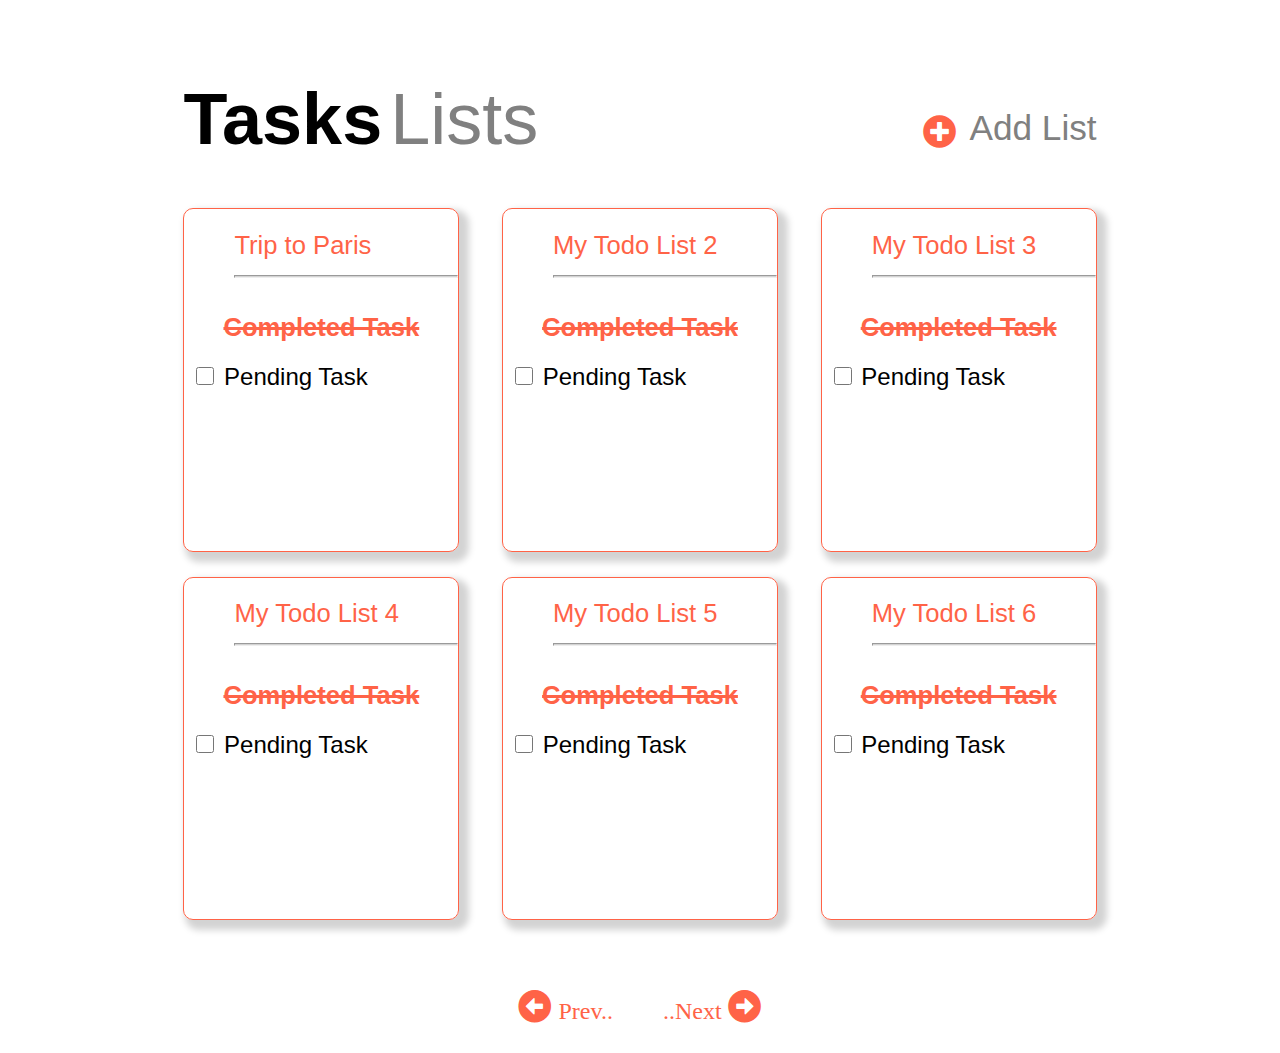
<file: index.html>
<!DOCTYPE html>
<html lang="en">

<head>
    <meta charset="UTF-8">
    <meta http-equiv="X-UA-Compatible" content="IE=edge">
    <meta name="viewport" content="width=device-width, initial-scale=1.0">

    <title>TodoList - UI</title>
    <link rel="stylesheet" href="./css/Todo.css">
    <link rel="icon" href="./Images/fav.jpg">
    <link rel="stylesheet" href="./css/all.css">
</head>

<body>
    <div class="main-container">
        <div class="main-content">
            <!-- Defining div for Heading and font awsome icon -->
            <div class="main-heading">
                <h1 class="heading-task">Tasks</h1>
                <h1 class="heading-list">Lists</h1>


                <!-- solid style -->
                <a href="./todopage2.html"><i class="fas fa-plus-circle"></i></a>
                <h2 class="heading-add">Add List</h2>
            </div>
            <!-- Adding the card to our main content -->
            <div class="main-card">
                <!-- This is my card 1-->
                <div class="cards">
                    <div class="card-heading">
                        <a href="./todopage1.html" class="card-anchor">
                            <h2 class="headingstyle">Trip to Paris</h2>
                        </a>
                        <hr>
                    </div>
                    <div class="main-data data-tog">
                        <h2 class="headingstyle2">Completed Task</h2>
                        <div class="check">
                            <input type="checkbox" name="Task" id="tasks1" class="boxw">
                            <label for="tasks1">Pending Task</label>
                        </div>
                    </div>
                </div>
                <!-- This is my card 2-->
                <div class="cards">
                    <div class="card-heading">
                        <a href="./todopage2.html" class="card-anchor">
                            <h2 class="headingstyle">My Todo List 2</h2>
                        </a>
                        <hr>
                    </div>
                    <div class="main-data data-tog">
                        <h2 class="headingstyle2">Completed Task</h2>
                        <div class="check">
                            <input type="checkbox" name="Task" id="tasks2" class="boxw">
                            <label for="tasks2">Pending Task</label>
                        </div>
                    </div>
                </div>
                <!-- This is my card 3-->
                <div class="cards">
                    <div class="card-heading">
                        <a href="./todopage2.html" class="card-anchor">
                            <h2 class="headingstyle">My Todo List 3</h2>
                        </a>
                        <hr>
                    </div>
                    <div class="main-data data-tog">
                        <h2 class="headingstyle2">Completed Task</h2>
                        <div class="check">
                            <input type="checkbox" name="Task" id="tasks3" class="boxw">
                            <label for="tasks3">Pending Task</label>
                        </div>
                    </div>
                </div>
                <!-- This is my card 4-->
                <div class="cards">
                    <div class="card-heading">
                        <a href="./todopage2.html" class="card-anchor">
                            <h2 class="headingstyle">My Todo List 4</h2>
                        </a>
                        <hr>
                    </div>
                    <div class="main-data data-tog">
                        <h2 class="headingstyle2">Completed Task</h2>
                        <div class="check">
                            <input type="checkbox" name="Task" id="tasks4" class="boxw">
                            <label for="tasks4">Pending Task</label>
                        </div>
                    </div>
                </div>
                <!-- This is my card 5-->
                <div class="cards">
                    <div class="card-heading">
                        <a href="./todopage2.html" class="card-anchor">
                            <h2 class="headingstyle">My Todo List 5</h2>
                        </a>
                        <hr>
                    </div>
                    <div class="main-data data-tog">
                        <h2 class="headingstyle2">Completed Task</h2>
                        <div class="check">
                            <input type="checkbox" name="Task" id="tasks5" class="boxw">
                            <label for="tasks5">Pending Task</label>
                        </div>
                    </div>
                </div>
                <!-- This is my card 6-->
                <div class="cards">
                    <div class="card-heading">
                        <a href="./todopage2.html" class="card-anchor">
                            <h2 class="headingstyle">My Todo List 6</h2>
                        </a>
                        <hr>
                    </div>
                    <div class="main-data data-tog">
                        <h2 class="headingstyle2">Completed Task</h2>
                        <div class="check">
                            <input type="checkbox" name="Task" id="tasks6" class="boxw">
                            <label for="tasks6">Pending Task</label>
                        </div>
                    </div>
                </div>
            </div>
        </div>
    </div>
    <!-- Adding the Change position to our main page -->
    <div class="location">
        <a href="./todopage3.html" class="anchors"> <i class="fas fa-arrow-alt-circle-left"></i> Prev..</a>

        <a href="./todopage1.html" class="anchors">..Next  <i class="fas fa-arrow-alt-circle-right"></i></a>
    </div>

</body>
<script src="./Todo.js"></script>

</html>
</file>
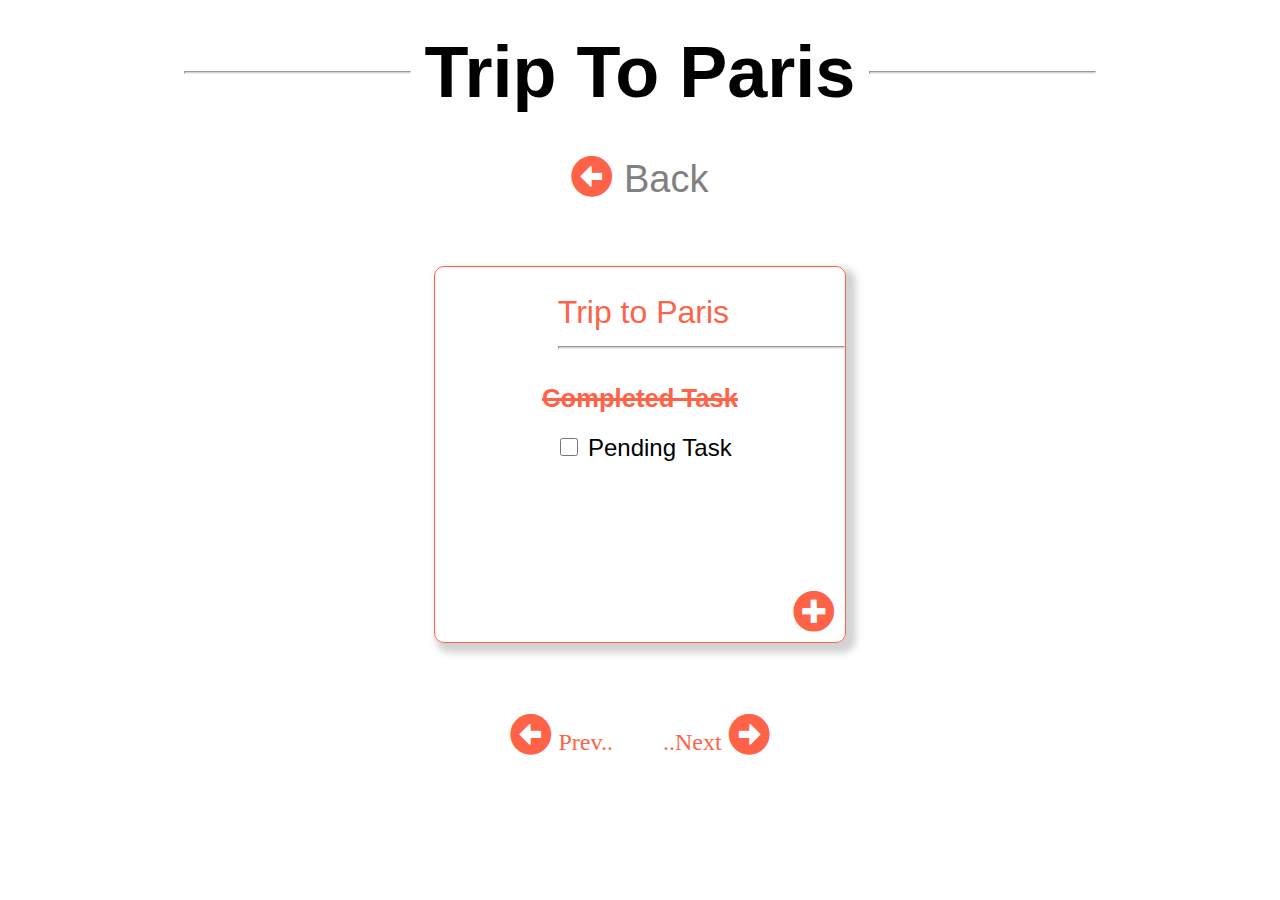
<file: todopage1.html>
<!DOCTYPE html>
<html lang="en">

<head>
    <meta charset="UTF-8">
    <meta http-equiv="X-UA-Compatible" content="IE=edge">
    <meta name="viewport" content="width=device-width, initial-scale=1.0">
    <title>TodoList - UI</title>
    <link rel="stylesheet" href="./css/Todo.css">
    <link rel="stylesheet" href="./css/Todo2.css">
    <link rel="icon" href="./Images/fav.jpg">
    <link rel="stylesheet" href="./css/all.css">
</head>

<body>
    <div class="main-container">
        <div class="main-content">
            <!-- Adding the Head For Mobile View Only-->
            <div class="backbutton-mobile">
                <a href="./index.html" class="anc2"> <i class="fas fa-arrow-alt-circle-left"></i> Trip To Paris</a>
            </div>
            <!-- Adding the Head using table-->
            <div class="heading-combine ">
                <table width="100%" cellspacing="0px">
                    <tr>
                        <td style="width:25%">
                            <hr/>
                        </td>
                        <td style="vertical-align:middle; text-align: center" width="50%" class="heading-task">Trip To Paris</td>
                        <td style="width:25%">
                            <hr/>
                        </td>
                    </tr>
                </table>
            </div>
            <!-- Adding a back button -->
            <div class="backbutton">
                <a href="./index.html" class="anc"> <i class="fas fa-arrow-alt-circle-left"></i> Back</a>
            </div>

            <!-- Adding the Trip Card -->
            <div class="main-card">
                <div class="cards">
                    <div class="card-heading">
                        <h2 class="headingstyle">Trip to Paris</h2>
                        <hr>
                    </div>
                    <div class="main-data">
                        <h2 class="headingstyle2">Completed Task</h2>
                        <div class="check">
                            <input type="checkbox" name="Task" id="tasks1" class="boxw">
                            <label for="tasks1">Pending Task</label>
                        </div>
                        <a href="./todopage3.html"><i class="fas fa-plus-circle pos"></i></a>
                    </div>
                </div>
            </div>
        </div>
    </div>
    <!-- Adding the Change position to our main page -->
    <div class="location">
        <a href="./index.html" class="anchors"> <i class="fas fa-arrow-alt-circle-left"></i> Prev..</a>

        <a href="./todopage2.html" class="anchors">..Next  <i class="fas fa-arrow-alt-circle-right"></i></a>
    </div>

</body>

</html>
</file>
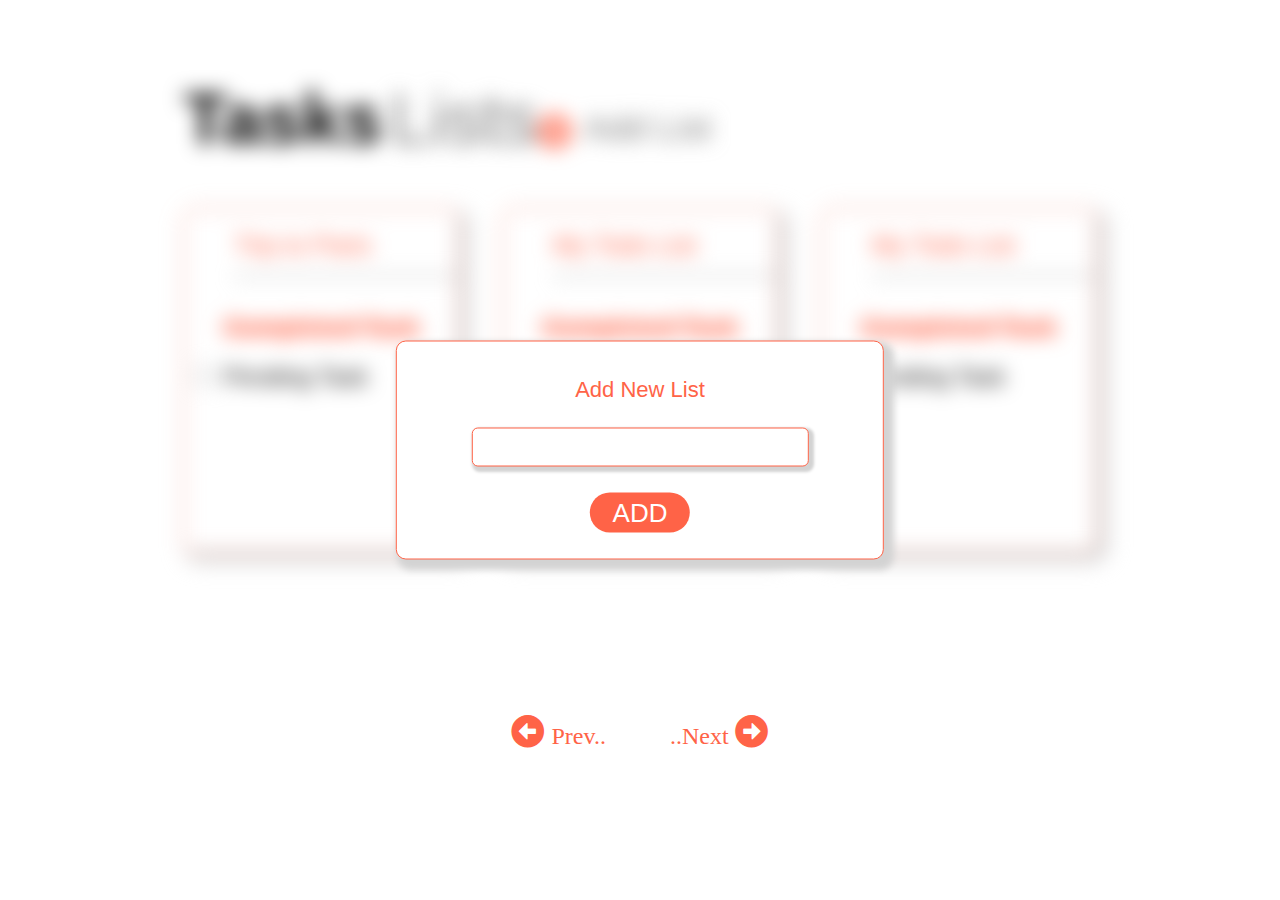
<file: todopage2.html>
<!DOCTYPE html>
<html lang="en">

<head>
    <meta charset="UTF-8">
    <meta http-equiv="X-UA-Compatible" content="IE=edge">
    <meta name="viewport" content="width=device-width, initial-scale=1.0">
    <title>TodoList - UI</title>
    <link rel="stylesheet" href="./css/Todo.css">
    <link rel="stylesheet" href="./css/Todo3.css">
    <link rel="icon" href="./Images/fav.jpg">
    <link rel="stylesheet" href="./css/all.css">
</head>

<body>
    <div class="main-container">
        <div class="main-content">
            <!-- Defining div for Heading and font awsome icon -->
            <div class="main-heading">
                <h1 class="heading-task">Tasks</h1>
                <h1 class="heading-list">Lists</h1>


                <!-- solid style -->
                <i class="fas fa-plus-circle"></i>
                <h2 class="heading-add">Add List</h2>
            </div>
            <!-- Adding the card to our main content -->
            <div class="main-card">
                <!-- This is my card 1-->
                <div class="cards">
                    <div class="card-heading data-tog">
                        <h2 class="headingstyle">Trip to Paris</h2>
                        <hr>
                    </div>
                    <div class="main-data">
                        <h2 class="headingstyle2">Completed Task</h2>
                        <div class="check">
                            <input type="checkbox" name="Task" id="tasks1" class="boxw">
                            <label for="tasks1">Pending Task</label>
                        </div>
                    </div>
                </div>
                <!-- This is my card 2-->
                <div class="cards">
                    <div class="card-heading data-tog">
                        <h2 class="headingstyle">My Todo List</h2>
                        <hr>
                    </div>
                    <div class="main-data">
                        <h2 class="headingstyle2">Completed Task</h2>
                        <div class="check">
                            <input type="checkbox" name="Task" id="tasks2" class="boxw">
                            <label for="tasks2">Pending Task</label>
                        </div>
                    </div>
                </div>
                <!-- This is my card 3-->
                <div class="cards">
                    <div class="card-heading">
                        <h2 class="headingstyle">My Todo List</h2>
                        <hr>
                    </div>
                    <div class="main-data data-tog">
                        <h2 class="headingstyle2">Completed Task</h2>
                        <div class="check">
                            <input type="checkbox" name="Task" id="tasks3" class="boxw">
                            <label for="tasks3">Pending Task</label>
                        </div>
                    </div>
                </div>
            </div>
        </div>
    </div>
    <!-- Adding the Upper layer to our main page -->

    <div class="upper-content">
        <h2 class="heading-decoration">Add New List</h2>
        <input type="text" name="Line" id="" class="boxtext">
        <div class="button-style">
            <a href="./index.html" class="anchors">
                <p class="add-button">ADD</p>
            </a>
        </div>
    </div>

    <!-- Adding the Change position to our main page -->
    <div class="location">
        <a href="./todopage1.html" class="anchors"> <i class="fas fa-arrow-alt-circle-left"></i> Prev..</a>
        &nbsp;&nbsp;&nbsp;&nbsp;&nbsp;&nbsp;&nbsp;&nbsp;&nbsp;&nbsp;&nbsp;&nbsp;&nbsp;&nbsp;&nbsp;&nbsp;
        <a href="./todopage3.html" class="anchors">..Next  <i class="fas fa-arrow-alt-circle-right"></i></a>
    </div>
</body>
<script src="./Todo.js"></script>

</html>
</file>
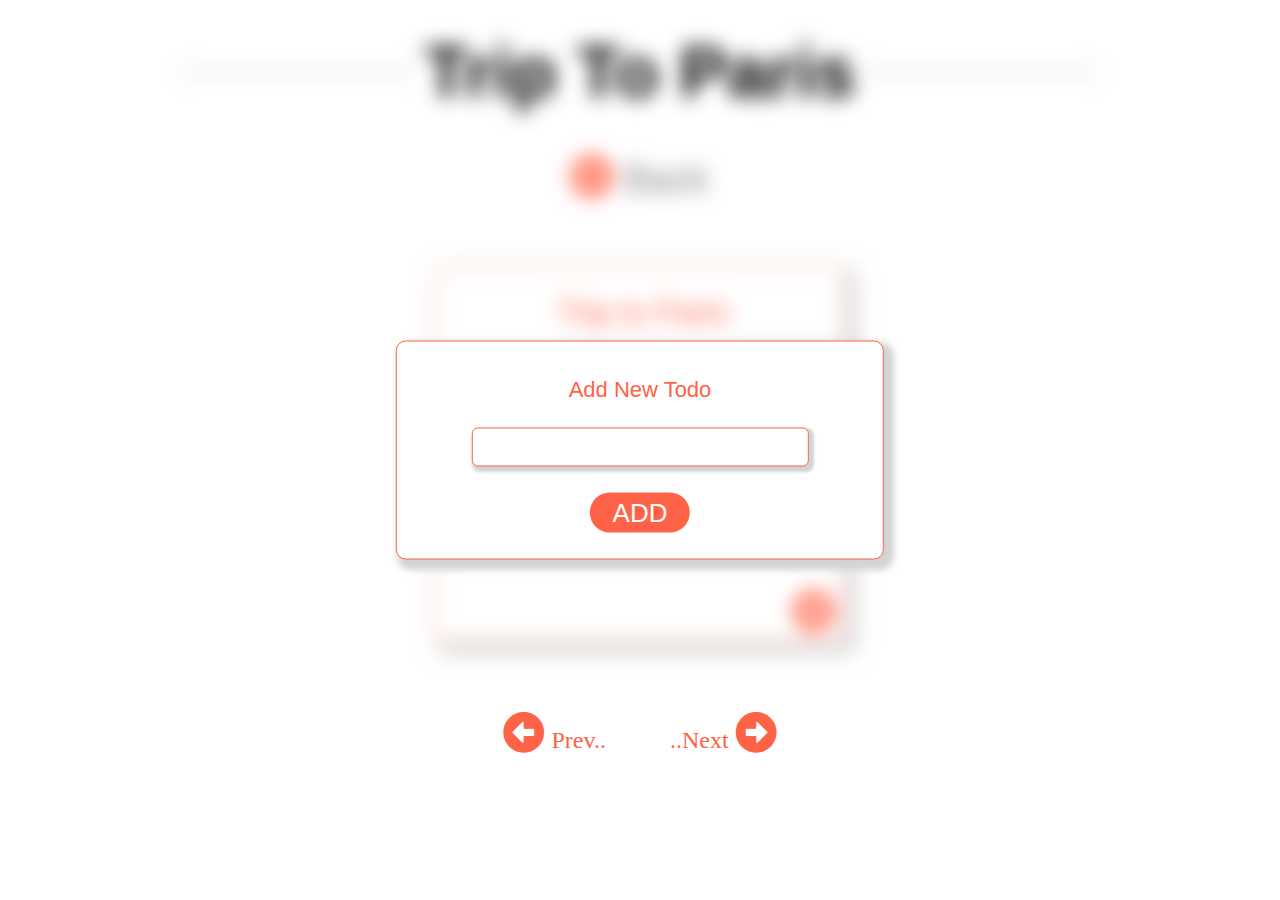
<file: todopage3.html>
<!DOCTYPE html>
<html lang="en">

<head>
    <meta charset="UTF-8">
    <meta http-equiv="X-UA-Compatible" content="IE=edge">
    <meta name="viewport" content="width=device-width, initial-scale=1.0">
    <title>TodoList - UI</title>
    <link rel="stylesheet" href="./css/Todo.css">
    <link rel="stylesheet" href="./css/Todo2.css">
    <link rel="stylesheet" href="./css/Todo3.css">
    <link rel="icon" href="./Images/fav.jpg">
    <link rel="stylesheet" href="./css/all.css">
</head>

<body>
    <div class="main-container">
        <div class="main-content">
            <!-- Adding the Head using table-->
            <div class="heading-combine ">
                <table width="100%" cellspacing="0px">
                    <tr>
                        <td style="width:25%">
                            <hr/>
                        </td>
                        <td style="vertical-align:middle; text-align: center" width="50%" class="heading-task">Trip To Paris</td>
                        <td style="width:25%">
                            <hr/>
                        </td>
                    </tr>
                </table>
            </div>
            <!-- Adding a back button -->
            <div class="backbutton">
                <a href="./index.html" class="anc"> <i class="fas fa-arrow-alt-circle-left"></i> Back</a>
            </div>

            <!-- Adding the Trip Card -->
            <div class="main-card">
                <div class="cards">
                    <div class="card-heading">
                        <h2 class="headingstyle">Trip to Paris</h2>
                        <hr>
                    </div>
                    <div class="main-data">
                        <h2 class="headingstyle2">Completed Task</h2>
                        <div class="check">
                            <input type="checkbox" name="Task" id="tasks1" class="boxw">
                            <label for="tasks1">Pending Task</label>
                        </div>
                        <i class="fas fa-plus-circle pos"></i>
                    </div>
                </div>
            </div>
        </div>
    </div>
    <!-- Adding the Upper layer to our main page -->

    <div class="upper-content">
        <h2 class="heading-decoration">Add New Todo</h2>
        <input type="text" name="Line" id="" class="boxtext">
        <div class="button-style">
            <a href="./index.html" class="anchors">
                <p class="add-button">ADD</p>
            </a>
        </div>
    </div>

    <!-- Adding the Change position to our main page -->
    <div class="location">
        <a href="./todopage2.html" class="anchors"> <i class="fas fa-arrow-alt-circle-left"></i> Prev..</a>
        &nbsp;&nbsp;&nbsp;&nbsp;&nbsp;&nbsp;&nbsp;&nbsp;&nbsp;&nbsp;&nbsp;&nbsp;&nbsp;&nbsp;&nbsp;&nbsp;
        <a href="./index.html" class="anchors">..Next  <i class="fas fa-arrow-alt-circle-right"></i></a>
    </div>

</body>

</html>
</file>
<file: css/Todo.css>
/* Adding Styles for main-container */

.main-container {
    display: flex;
    justify-content: center;
    align-content: center;
    flex-wrap: wrap;
    margin-top: 30px;
}

.main-content {
    width: 85%;
    display: flex;
    justify-content: center;
    align-content: center;
    flex-wrap: wrap;
    flex-direction: row;
    margin: auto;
    font-family: Arial, Helvetica, sans-serif;
    /* border: 2px solid gray */
}


/* Adding style for main heading ToDo Lists */

.main-heading {
    width: 85%;
    display: flex;
    align-items: center;
    /* border: 2px solid red */
}

.heading-task {
    font-weight: bolder;
    font-size: 4.5rem;
}

.heading-list {
    font-weight: 100;
    color: gray;
    font-size: 4.5rem;
    margin-left: 8px;
}

a {
    margin-left: auto;
}

.fas {
    color: tomato;
    font-size: 2.1rem;
    margin-top: 25px;
}

.heading-add {
    font-weight: 100;
    color: gray;
    font-size: 2.2rem;
    margin-left: 12px;
    margin-top: 46px;
}


/* Adding style for main cards */

.main-card {
    width: 85%;
    display: flex;
    justify-content: space-between;
    align-items: center;
    flex-wrap: wrap;
    flex-direction: row;
    /* border: 2px solid green; */
}


/* Assign the card property */

.cards {
    width: 30%;
    border: 1px solid tomato;
    border-radius: 10px;
    box-shadow: 6px 6px 7px 4px lightgray;
    margin-bottom: 25px;
}

.card-heading {
    margin-left: 50px;
}

.card-anchor {
    text-decoration: none;
}

.headingstyle {
    color: tomato;
    font-weight: lighter;
    font-size: 1.6rem;
    margin-bottom: 15px;
}

hr {
    color: gray;
    height: 1px;
    background-color: lightgray;
}

.headingstyle2 {
    color: tomato;
    font-weight: 600;
    text-align: center;
    font-size: 1.6rem;
    text-decoration-line: line-through;
    text-decoration-thickness: 3px;
    margin-top: 35px;
}

.boxw {
    width: 18px;
    height: 18px;
    margin-left: 12px;
}

.check {
    font-size: 1.5rem;
    margin-bottom: 160px;
}


/* Adding Style to change the position */

.location {
    display: flex;
    justify-content: center;
    align-items: center;
    /* border: 1px solid yellow */
}

.anchors {
    margin: 20px 25px;
    text-decoration: none;
    font-size: 24px;
    color: tomato;
}


/* Media */

@media screen and (max-width: 1180px) {
    .cards {
        width: 35%;
    }
}

@media screen and (max-width: 1050px) {
    .cards {
        width: 35%;
    }
}

@media screen and (max-width: 965px) {
    .cards {
        width: 38%;
    }
    .heading-add {
        font-size: 2rem;
        margin-left: 6px;
    }
    .heading-task {
        font-size: 4rem;
    }
    .heading-list {
        font-size: 4rem;
    }
    .fas {
        font-size: 1.8rem;
        margin-top: 20px;
    }
}

@media screen and (max-width: 900px) {
    .cards {
        width: 42%;
    }
}

@media screen and (max-width: 830px) {
    .cards {
        width: 44%;
    }
}

@media screen and (max-width: 785px) {
    .main-card {
        justify-content: space-around;
        align-items: center;
    }
    .cards {
        width: 56%;
    }
    .heading-add {
        display: none;
    }
    .heading-task {
        font-size: 4rem;
    }
    .heading-list {
        font-size: 4rem;
    }
    .fas {
        font-size: 2.8rem;
        margin-top: 10px;
    }
}

@media screen and (max-width: 730px) {
    .cards {
        width: 60%;
    }
}

@media screen and (max-width: 700px) {
    .cards {
        width: 62%;
    }
}

@media screen and (max-width: 640px) {
    .cards {
        width: 67%;
    }
}

@media screen and (max-width: 599px) {
    .cards {
        width: 95%;
    }
    .heading-task {
        font-size: 3.5rem;
    }
    .heading-list {
        font-size: 3.5rem;
    }
    .fas {
        font-size: 2.2rem;
        margin-top: 9px;
    }
    .data-tog {
        display: none;
    }
}

@media screen and (max-width: 490px) {
    .cards {
        width: 98%;
    }
    .heading-task {
        font-size: 3rem;
    }
    .heading-list {
        font-size: 3rem;
        margin-left: 6px;
    }
    .fas {
        font-size: 2rem;
        margin-top: 6px;
    }
    .data-tog {
        display: none;
    }
    .anchors {
        font-size: 20px;
    }
    .headingstyle {
        font-size: 1.4rem;
        margin-bottom: 10px;
    }
    .headingstyle2 {
        font-size: 1.3rem;
    }
    .boxw {
        width: 15px;
        height: 15px;
    }
    .check {
        font-size: 1.3rem;
        margin-bottom: 140px;
    }
}

@media screen and (max-width: 420px) {
    .cards {
        width: 100%;
    }
    .heading-task {
        font-size: 2rem;
    }
    .heading-list {
        font-size: 2rem;
        margin-left: 4px;
    }
    .fas {
        font-size: 1.8rem;
        margin-top: 2px;
    }
    .data-tog {
        display: none;
    }
    .headingstyle {
        font-size: 1.2rem;
        margin-bottom: 10px;
    }
    .anchors {
        font-size: 18px;
    }
    .headingstyle2 {
        font-size: 1.3rem;
    }
    .boxw {
        width: 14px;
        height: 14px;
    }
    .check {
        font-size: 1.2rem;
        margin-bottom: 130px;
    }
}

@media screen and (max-width: 320px) {
    .heading-task {
        font-size: 1.5rem;
    }
    .heading-list {
        font-size: 1.5rem;
        margin-left: 2px;
    }
    .fas {
        font-size: 1.1rem;
        margin-top: 0px;
    }
    .data-tog {
        display: none;
    }
    .headingstyle {
        font-size: 1rem;
        margin-bottom: 5px;
    }
    .anchors {
        font-size: 15px;
    }
    .headingstyle2 {
        font-size: 1rem;
    }
    .boxw {
        width: 12px;
        height: 12px;
    }
    .check {
        font-size: 0.9rem;
        margin-bottom: 120px;
    }
}
</file>
<file: css/Todo2.css>
/* Adding Style for the secong page heading */

.heading-combine {
    display: flex;
    width: 85%;
    justify-content: center;
    align-items: center;
}

.backbutton {
    width: 85%;
    display: flex;
    justify-content: center;
    align-items: center;
    text-align: center;
}

.fas {
    font-size: 42px;
    margin-top: 25px;
    margin-left: auto;
}

.anc {
    margin: 20px 30px;
    margin-top: 16px;
    text-decoration: none;
    font-size: 38px;
    color: gray;
}


/* main Card */

.main-card {
    justify-content: center;
    align-items: center;
}

.cards {
    width: 45%;
    border: 1px solid tomato;
    border-radius: 10px;
    box-shadow: 6px 6px 7px 4px lightgray;
    margin-bottom: 25px;
    margin-top: 45px;
    position: relative;
}

.pos {
    position: absolute;
    bottom: 10px;
    right: 10px;
}

.card-heading {
    margin-left: 30%;
}

.headingstyle {
    color: tomato;
    font-weight: 400;
    font-size: 32px;
    margin-bottom: 15px;
}

.boxw {
    width: 18px;
    height: 18px;
    margin-left: 12px;
}

.check {
    font-size: 24px;
    margin-bottom: 180px;
    text-align: center;
}

.backbutton-mobile {
    display: none;
}


/* Media Queries */

@media screen and (max-width: 1215px) {
    .cards {
        width: 50%;
    }
    .heading-task {
        font-size: 4rem;
    }
    .backbutton-mobile {
        display: none;
    }
}

@media screen and (max-width: 1050px) {
    .cards {
        width: 55%;
    }
}

@media screen and (max-width: 949px) {
    .cards {
        width: 60%;
    }
    .heading-add {
        font-size: 2rem;
        margin-left: 6px;
    }
    .heading-task {
        font-size: 4rem;
    }
    .heading-list {
        font-size: 4rem;
    }
    .fas {
        font-size: 2rem;
        margin-top: 20px;
    }
}

@media screen and (max-width: 850px) {
    .cards {
        width: 65%;
    }
}

@media screen and (max-width: 749px) {
    .cards {
        width: 72%;
    }
    .heading-add {
        display: none;
    }
    .heading-task,
    .heading-list {
        font-size: 4rem;
    }
    .fas {
        font-size: 2rem;
        margin-top: 20px;
    }
}

@media screen and (max-width: 680px) {
    .cards {
        width: 78%;
    }
}

@media screen and (max-width: 599px) {
    .cards {
        width: 92%;
    }
    .heading-task,
    .heading-list {
        font-size: 3.5rem;
    }
    .fas {
        font-size: 2rem;
        margin-top: 15px;
    }
    .backbutton,
    .heading-combine {
        display: none;
    }
    .backbutton-mobile {
        display: inline-block;
    }
    .anc2 {
        margin: 20px 30px;
        margin-top: 16px;
        text-decoration: none;
        font-size: 3rem;
        font-weight: bold;
        color: black;
    }
    .main-container {
        margin-top: 50px;
    }
}

@media screen and (max-width: 510px) {
    .cards {
        width: 95%;
    }
}

@media screen and (max-width: 479px) {
    .cards {
        width: 96%;
    }
    .heading-task {
        font-size: 3rem;
    }
    .heading-list {
        font-size: 3rem;
        margin-left: 6px;
    }
    .fas {
        font-size: 1.8rem;
        margin-top: 10px;
    }
    .headingstyle {
        font-size: 1.7rem;
        margin-top: 24px;
        margin-bottom: 10px;
    }
    .headingstyle2 {
        font-size: 1.5rem;
    }
    .anchors {
        font-size: 20px;
    }
    .anc2 {
        margin: 20px 30px;
        margin-top: 16px;
        text-decoration: none;
        font-size: 2.37rem;
        font-weight: bold;
        color: black;
    }
    .main-container {
        margin-top: 50px;
    }
}

@media screen and (max-width: 420px) {
    .cards {
        width: 100%;
    }
    .heading-task {
        font-size: 2rem;
    }
    .heading-list {
        font-size: 2rem;
        margin-left: 4px;
    }
    .fas {
        font-size: 1.8rem;
        margin-top: 10px;
    }
    .headingstyle {
        font-size: 1.55rem;
        margin-top: 24px;
        margin-bottom: 10px;
    }
    .headingstyle2 {
        font-size: 1.4rem;
    }
    .anchors {
        font-size: 18px;
    }
    .anc2 {
        margin: auto;
        text-decoration: none;
        font-size: 2.18rem;
        font-weight: bold;
        color: black;
    }
    .main-container {
        margin-top: 50px;
    }
}

@media screen and (max-width: 355px) {
    .heading-task {
        font-size: 1.7rem;
    }
    .heading-list {
        font-size: 1.7rem;
        margin-left: 2px;
    }
    .fas {
        font-size: 1.5rem;
        margin-top: 6px;
    }
    .headingstyle {
        font-size: 1.2rem;
        margin-top: 20px;
        margin-bottom: 8px;
    }
    .headingstyle2 {
        font-size: 1rem;
    }
    .anchors {
        font-size: 15px;
    }
    .anc2 {
        margin: auto;
        text-decoration: none;
        font-size: 1.8rem;
        font-weight: bold;
        color: black;
    }
    .main-container {
        margin-top: 50px;
    }
    .boxw {
        width: 12px;
        height: 12px;
        margin-left: 5px;
    }
    .check {
        font-size: 16px;
        margin-bottom: 150px;
    }
}
</file>
<file: css/Todo3.css>
.main-container {
    position: relative;
    filter: blur(10px);
    -webkit-filter: blur(10px);
}

.upper-content {
    width: 38%;
    background-color: rgb(255, 255, 255);
    /* Fallback color */
    border: 1px solid tomato;
    border-radius: 10px;
    box-shadow: 6px 6px 7px 4px lightgray;
    margin-bottom: 25px;
    position: absolute;
    top: 50%;
    left: 50%;
    transform: translate(-50%, -50%);
    z-index: 2;
    text-align: center;
}

.heading-decoration {
    color: tomato;
    font-weight: 400;
    font-size: 22px;
    margin-top: 35px;
    margin-bottom: 25px;
    font-family: Arial, Helvetica, sans-serif;
}

.boxtext {
    width: 68%;
    height: 35px;
    border: 1px solid tomato;
    border-radius: 6px;
    box-shadow: 3px 3px 3px 2px lightgray;
    outline: tomato;
}

.button-style {
    display: flex;
    justify-content: center;
    align-items: center;
}

.add-button {
    width: 100px;
    height: 40px;
    border-radius: 20px;
    background-color: tomato;
    color: white;
    font-size: 26px;
    font-weight: 200;
    font-family: Arial, Helvetica, sans-serif;
    display: flex;
    justify-content: center;
    align-items: center;
}

.anchors {
    text-decoration: none;
    margin: 0px;
}

.location {
    /* display: flex;
    justify-content: center;
    align-items: center; */
    /* border: 1px solid yellow */
    background-color: rgb(255, 255, 255);
    position: absolute;
    top: 80%;
    left: 50%;
    transform: translate(-50%, -50%);
    z-index: 2;
    text-align: center;
}


/* Media */

@media screen and (max-width: 1180px) {
    .upper-content {
        width: 40%;
    }
}

@media screen and (max-width: 1080px) {
    .upper-content {
        width: 43%;
    }
    .add-button {
        width: 96px;
        height: 38px;
        font-size: 25px;
    }
}

@media screen and (max-width: 990px) {
    .upper-content {
        width: 45%;
    }
}

@media screen and (max-width: 899px) {
    .upper-content {
        width: 52%;
    }
    .add-button {
        width: 94px;
        height: 36px;
        font-size: 24px;
    }
}

@media screen and (max-width: 699px) {
    .upper-content {
        width: 65%;
    }
    .add-button {
        width: 90px;
        height: 34px;
        font-size: 23px;
    }
}

@media screen and (max-width: 479px) {
    .upper-content {
        width: 72%;
    }
    .add-button {
        width: 88px;
        height: 32px;
        font-size: 22px;
    }
    .anchors {
        font-size: 18px;
    }
    .fas {
        font-size: 1.31rem;
    }
}

@media screen and (max-width: 399px) {
    .upper-content {
        width: 80%;
    }
    .add-button {
        width: 84px;
        height: 30px;
        font-size: 20px;
    }
    .anchors {
        font-size: 16px;
    }
    .fas {
        font-size: 1rem;
    }
}

@media screen and (max-width: 300px) {
    .upper-content {
        width: 92%;
    }
}
</file>
